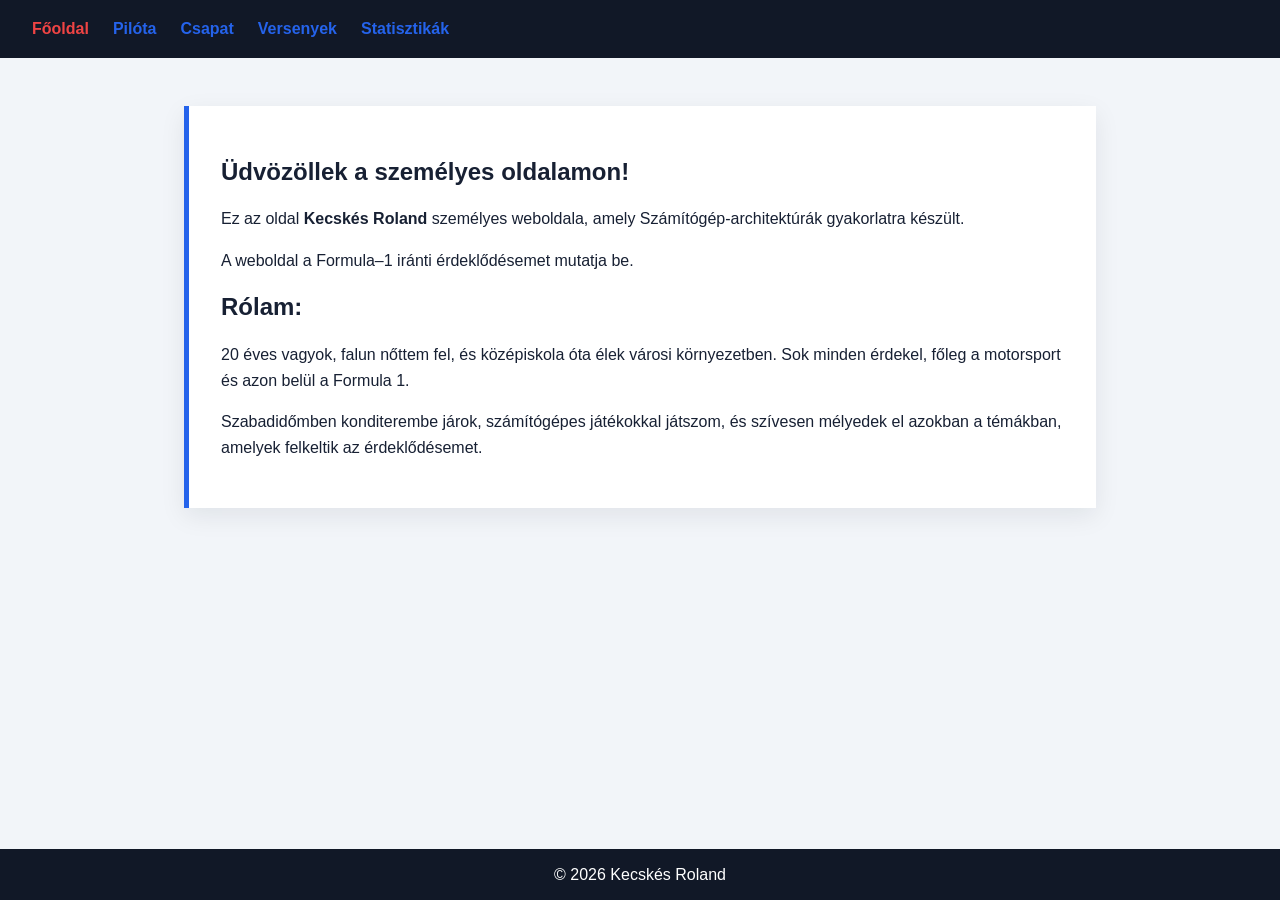
<file: html/index.html>
<!DOCTYPE html>
<html lang="hu">
<head>
    <meta charset="UTF-8">
    <meta name="viewport" content="width=device-width, initial-scale=1.0">
    <title>Kecskés Roland</title>
    <link rel="stylesheet" href="../css/style.css">
    <link rel="stylesheet" href="../css/index.css">
</head>
<body>
    <header>
        <nav>
            <ul>
                <li><a class="active" href="index.html">Főoldal</a></li>
                <li><a href="pilota.html">Pilóta</a></li>
                <li><a href="csapat.html">Csapat</a></li>
                <li><a href="versenyek.html">Versenyek</a></li>
                <li><a href="statisztikak.html">Statisztikák</a></li>
            </ul>
        </nav>
    </header>
    <main>
        <section class="card intro">
            <h1>Üdvözöllek a személyes oldalamon!</h1>
            <p>Ez az oldal <strong>Kecskés Roland</strong> személyes weboldala, amely Számítógép-architektúrák gyakorlatra készült.</p>
            <p>A weboldal a Formula–1 iránti érdeklődésemet mutatja be.</p>
            <h2>Rólam:</h2>
            <p>20 éves vagyok, falun nőttem fel, és középiskola óta élek városi környezetben. Sok minden érdekel, főleg a motorsport és azon belül a Formula 1.</p>
            <p>Szabadidőmben konditerembe járok, számítógépes játékokkal játszom, és szívesen mélyedek el azokban a témákban, amelyek felkeltik az érdeklődésemet.</p>
        </section>
    </main>

    <footer>
        &copy; 2026 Kecskés Roland
    </footer>

</body>
</html>
</file>
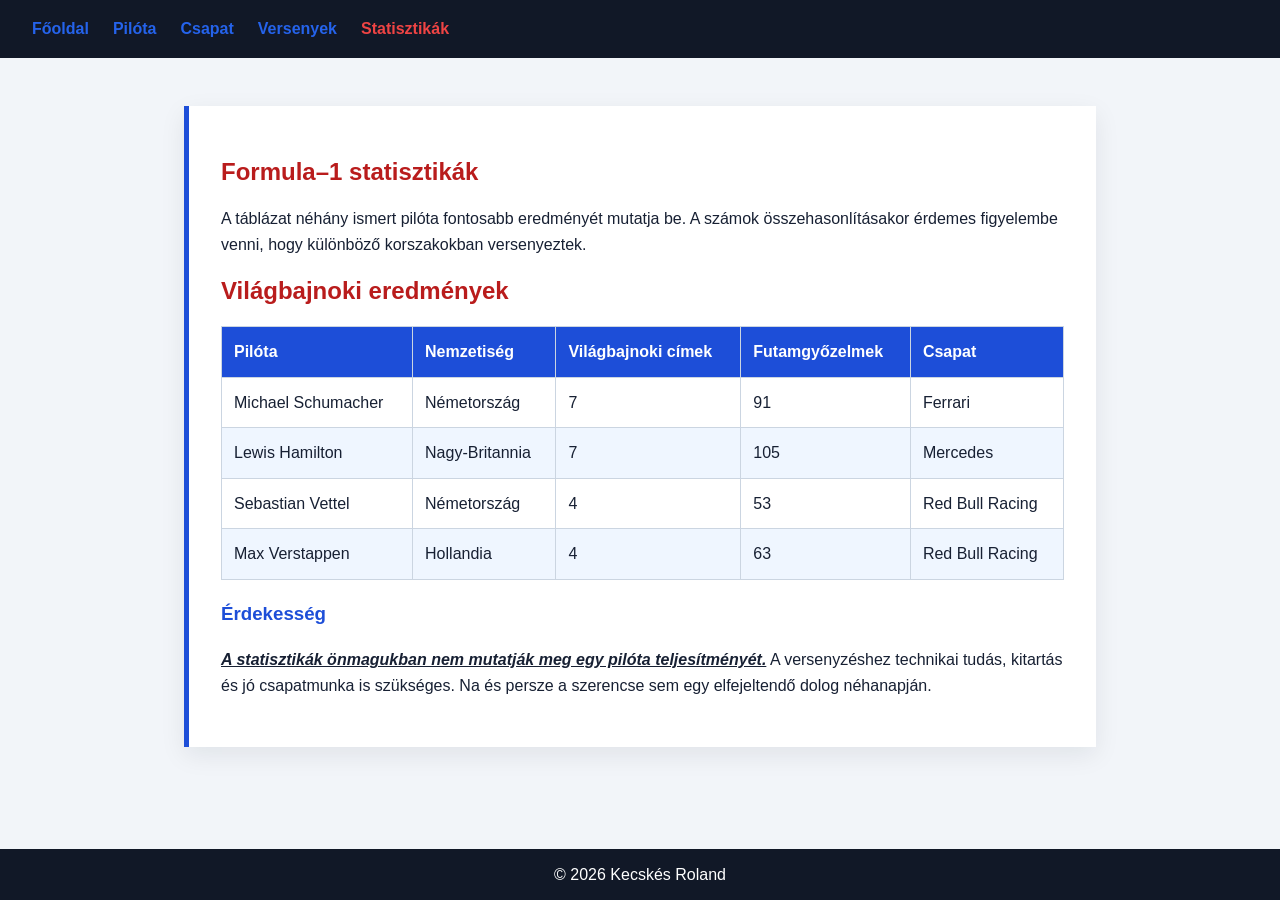
<file: html/statisztikak.html>
<!DOCTYPE html>
<html lang="hu">
<head>
    <meta charset="UTF-8">
    <meta name="viewport" content="width=device-width, initial-scale=1.0">
    <title>Kecskés Roland</title>
    <link rel="stylesheet" href="../css/style.css">
    <link rel="stylesheet" href="../css/statisztikak.css">
</head>
<body>
    <header>
        <nav>
            <ul>
                <li><a href="index.html">Főoldal</a></li>
                <li><a href="pilota.html">Pilóta</a></li>
                <li><a href="csapat.html">Csapat</a></li>
                <li><a href="versenyek.html">Versenyek</a></li>
                <li><a class="active" href="statisztikak.html">Statisztikák</a></li>
            </ul>
        </nav>
    </header>

    <main>
        <section class="card statistics-card">
            <h1>Formula–1 statisztikák</h1>
            <p>A táblázat néhány ismert pilóta fontosabb eredményét mutatja be. A számok összehasonlításakor érdemes figyelembe venni, hogy különböző korszakokban versenyeztek.</p>

            <h2>Világbajnoki eredmények</h2>
            <table>
                <thead>
                    <tr>
                        <th>Pilóta</th>
                        <th>Nemzetiség</th>
                        <th>Világbajnoki címek</th>
                        <th>Futamgyőzelmek</th>
                        <th>Csapat</th>
                    </tr>
                </thead>
                <tbody>
                    <tr>
                        <td>Michael Schumacher</td>
                        <td>Németország</td>
                        <td>7</td>
                        <td>91</td>
                        <td>Ferrari</td>
                    </tr>
                    <tr>
                        <td>Lewis Hamilton</td>
                        <td>Nagy-Britannia</td>
                        <td>7</td>
                        <td>105</td>
                        <td>Mercedes</td>
                    </tr>
                    <tr>
                        <td>Sebastian Vettel</td>
                        <td>Németország</td>
                        <td>4</td>
                        <td>53</td>
                        <td>Red Bull Racing</td>
                    </tr>
                    <tr>
                        <td>Max Verstappen</td>
                        <td>Hollandia</td>
                        <td>4</td>
                        <td>63</td>
                        <td>Red Bull Racing</td>
                    </tr>
                </tbody>
            </table>

            <h3>Érdekesség</h3>
            <p><b><i><u>A statisztikák önmagukban nem mutatják meg egy pilóta teljesítményét.</u></i></b> A versenyzéshez technikai tudás, kitartás és jó csapatmunka is szükséges. Na és persze a szerencse sem egy elfejeltendő dolog néhanapján.</p>
        </section>
    </main>

    <footer>&copy; 2026 Kecskés Roland</footer>
</body>
</html>
</file>
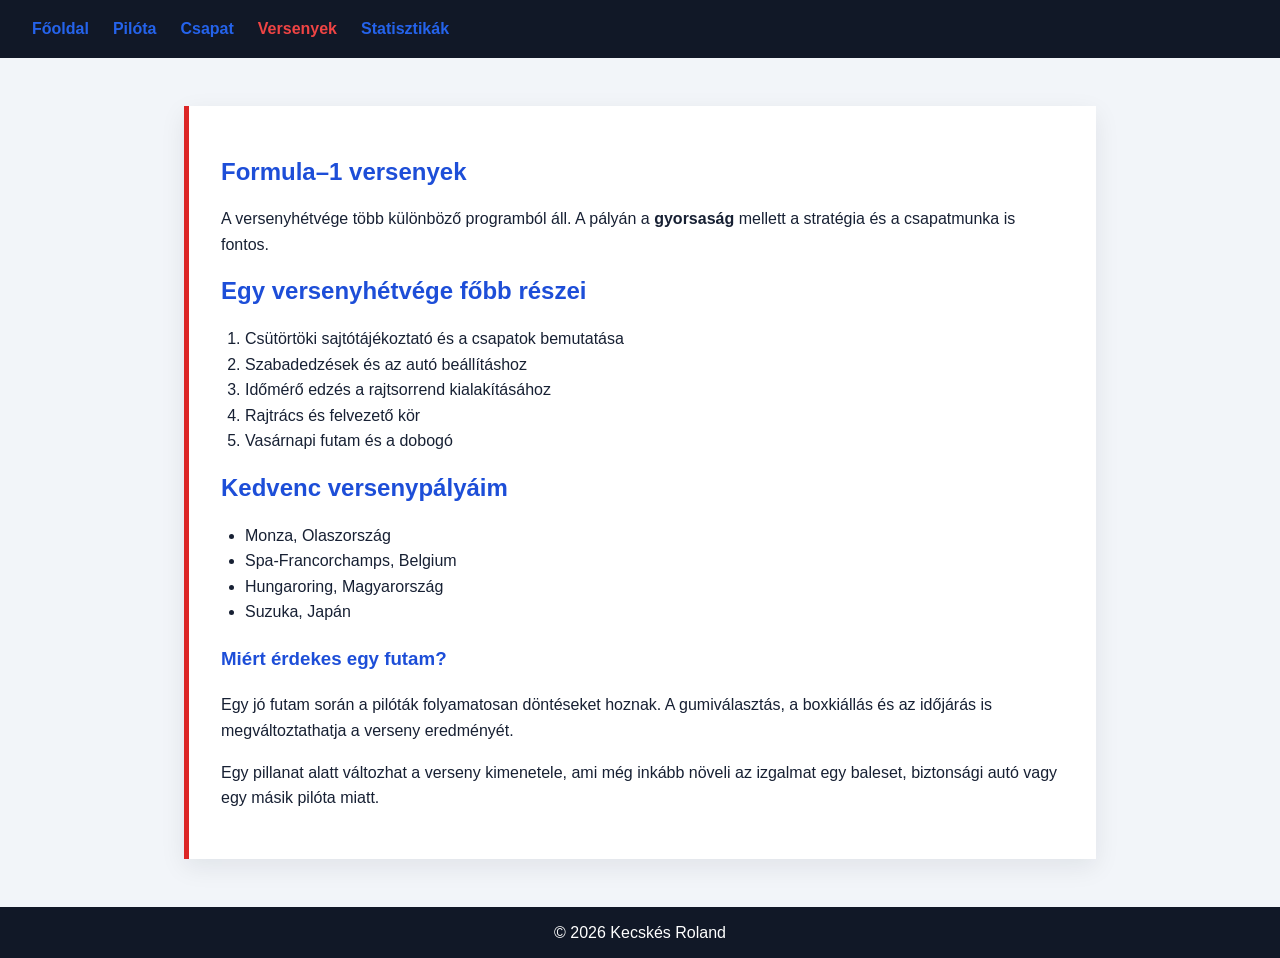
<file: html/versenyek.html>
<!DOCTYPE html>
<html lang="hu">
<head>
    <meta charset="UTF-8">
    <meta name="viewport" content="width=device-width, initial-scale=1.0">
    <title>Kecskés Roland</title>
    <link rel="stylesheet" href="../css/style.css">
    <link rel="stylesheet" href="../css/versenyek.css">
</head>
<body>
    <header>
        <nav>
            <ul>
                <li><a href="index.html">Főoldal</a></li>
                <li><a href="pilota.html">Pilóta</a></li>
                <li><a href="csapat.html">Csapat</a></li>
                <li><a class="active" href="versenyek.html">Versenyek</a></li>
                <li><a href="statisztikak.html">Statisztikák</a></li>
            </ul>
        </nav>
    </header>

    <main>
        <section class="card race-card">
            <h1>Formula–1 versenyek</h1>
            <p>A versenyhétvége több különböző programból áll. A pályán a <strong>gyorsaság</strong> mellett a stratégia és a csapatmunka is fontos.</p>

            <h2>Egy versenyhétvége főbb részei</h2>
            <ol>
                <li>Csütörtöki sajtótájékoztató és a csapatok bemutatása</li>
                <li>Szabadedzések és az autó beállításhoz</li>
                <li>Időmérő edzés a rajtsorrend kialakításához</li>
                <li>Rajtrács és felvezető kör</li>
                <li>Vasárnapi futam és a dobogó</li>
            </ol>

            <h2>Kedvenc versenypályáim</h2>
            <ul>
                <li>Monza, Olaszország</li>
                <li>Spa-Francorchamps, Belgium</li>
                <li>Hungaroring, Magyarország</li>
                <li>Suzuka, Japán</li>
            </ul>

            <h3>Miért érdekes egy futam?</h3>
            <p>Egy jó futam során a pilóták folyamatosan döntéseket hoznak. A gumiválasztás, a boxkiállás és az időjárás is megváltoztathatja a verseny eredményét.</p>
            <p>Egy pillanat alatt változhat a verseny kimenetele, ami még inkább növeli az izgalmat egy baleset, biztonsági autó vagy egy másik pilóta miatt.</p>
        </section>
    </main>

    <footer>&copy; 2026 Kecskés Roland</footer>
</body>
</html>
</file>
<file: css/style.css>
/* Minden elem méretezése */
* {
    box-sizing: border-box;
}

/* Az oldal alapbeállításai */
body {
    margin: 0;
    min-height: 100vh;
    display: flex;
    flex-direction: column;
    font-family: Arial, sans-serif;
    line-height: 1.6;
    color: #172033;
    background: #f2f5f9;
}

/* Fejléc */
header {
    background: #111827;
    padding: 1rem 2rem;
}

/* Navigáció elrendezése */
nav ul {
    display: inline-flex;
    flex-wrap: wrap;
    gap: 1.5rem;
    max-width: 100%;
    margin: 0 auto;
    padding: 0;
    list-style: none;
}

/* Navigációs linkek */
nav a {
    color: #2563eb;
    font-weight: bold;
    text-decoration: none;
}

/* Az aktuális oldal linkje */
nav a.active {
    color: #ef4444;
}

/* Egér fölé vitelekor aláhúzás */
nav a:hover,
nav a:focus {
    text-decoration: underline;
}

/* Fő tartalom */
main {
    max-width: 75%;
    margin: 3rem auto;
    padding: 0 1.5rem;
    display: grid;
    gap: 2rem;
}

/* Címsorok */
h1,h2 {
    line-height: 1.2;
}

h3 {
    color: #1d4ed8;
}

/* Kártyák */
.card {
    padding: 2rem;
    background: #ffffff;
    border-left: 5px solid #dc2626;
    box-shadow: 0 8px 24px rgba(15, 23, 42, 0.08);
}

/* Lábléc */
footer {
    padding: 0.8rem;
    color: #ffffff;
    text-align: center;
    background: #111827;
    margin-top: auto;
}

/* Képgaléria */
.gallery {
    display: flex;
    flex-wrap: wrap;
    gap: 10px;
}

/* Galéria képei */
.gallery img {
    width: 32%;
    height: 300px;
    object-fit: cover;
}

ol,
ul {
    padding-left: 1.5rem;
}

table {
    width: 100%;
    border-collapse: collapse;
    margin-top: 1rem;
    background: #ffffff;
}

th,td {
    padding: 0.75rem;
    border: 1px solid #cbd5e1;
    text-align: left;
}

th {
    color: #ffffff;
    background: #1d4ed8;
}

tr:nth-child(even) {
    background: #eff6ff;
}
</file>
<file: css/index.css>
.intro {
    border-left-color: #2563eb;
}
</file>
<file: css/statisztikak.css>
.statistics-card {
    border-left-color: #1d4ed8;
}

.statistics-card h1,
.statistics-card h2 {
    color: #b91c1c;
}
</file>
<file: css/versenyek.css>
.race-card {
    border-left-color: #dc2626;
}

.race-card h1,
.race-card h2 {
    color: #1d4ed8;
}
</file>
